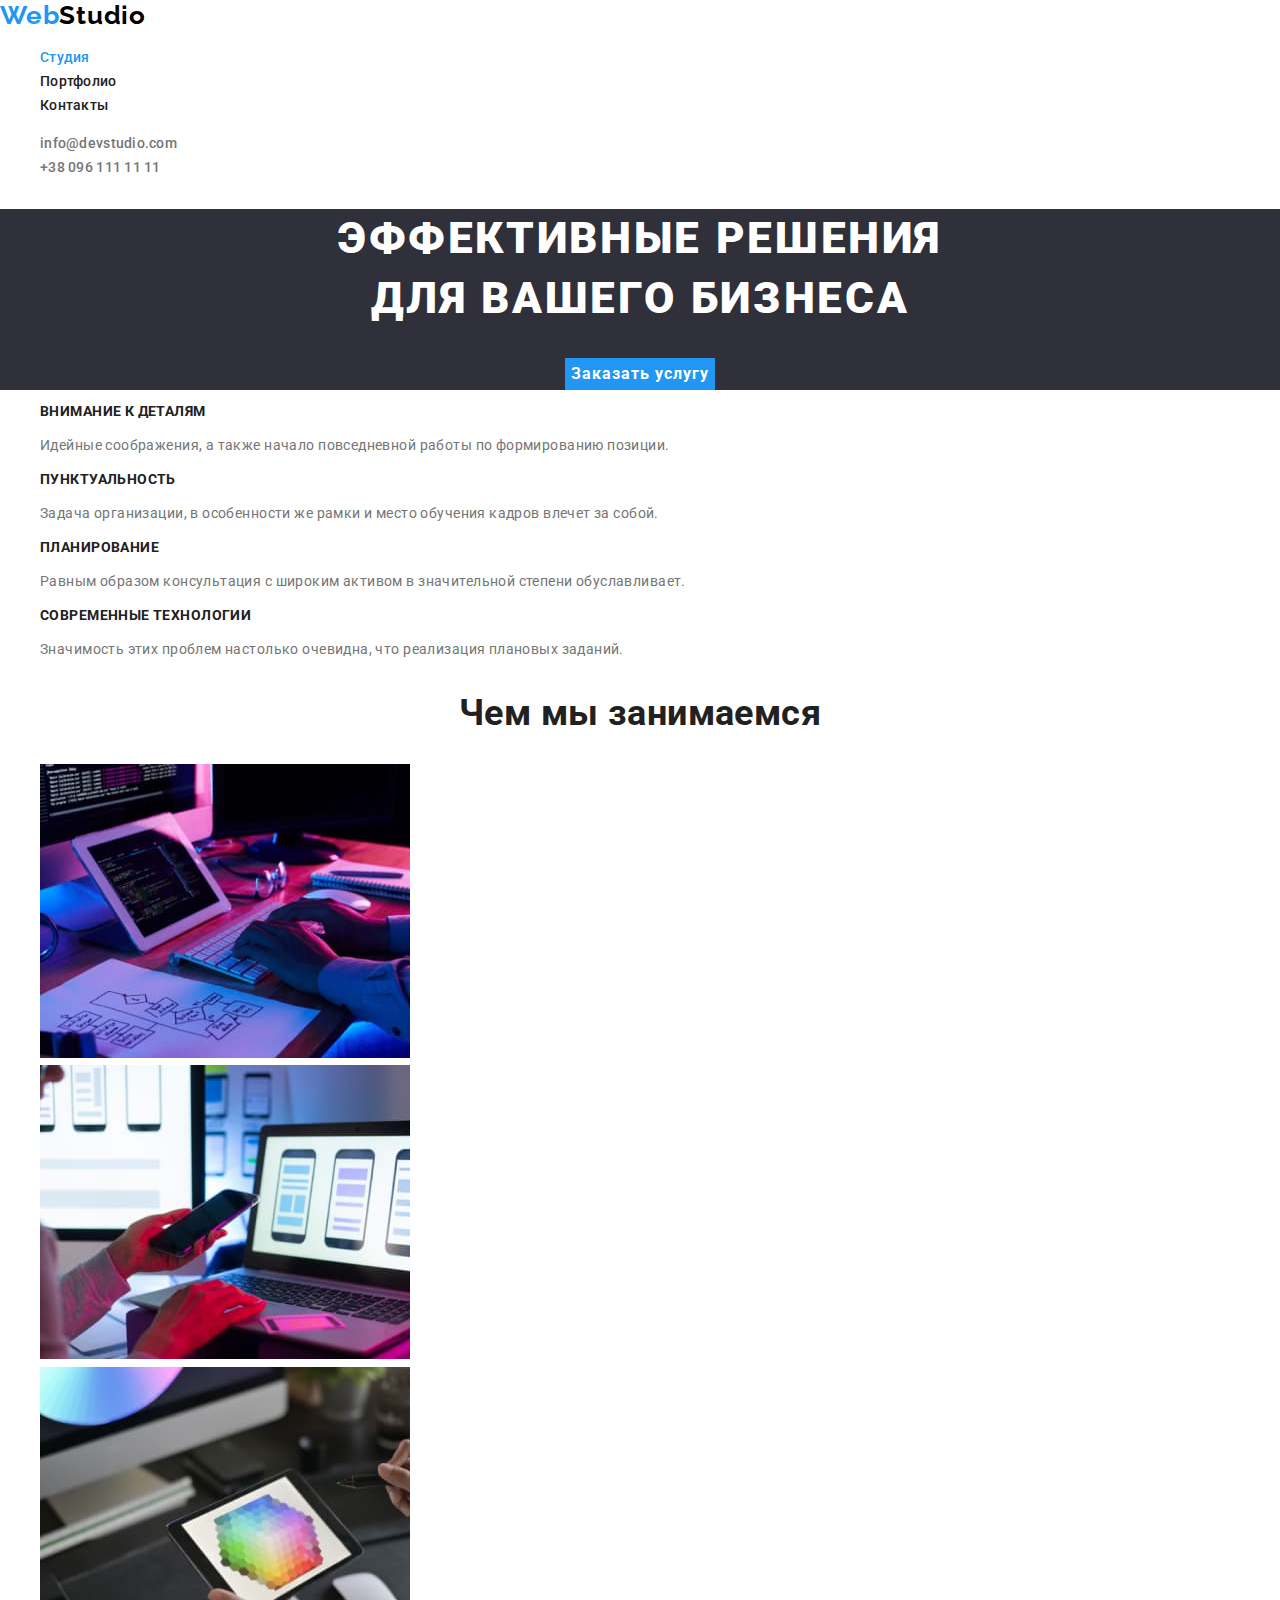
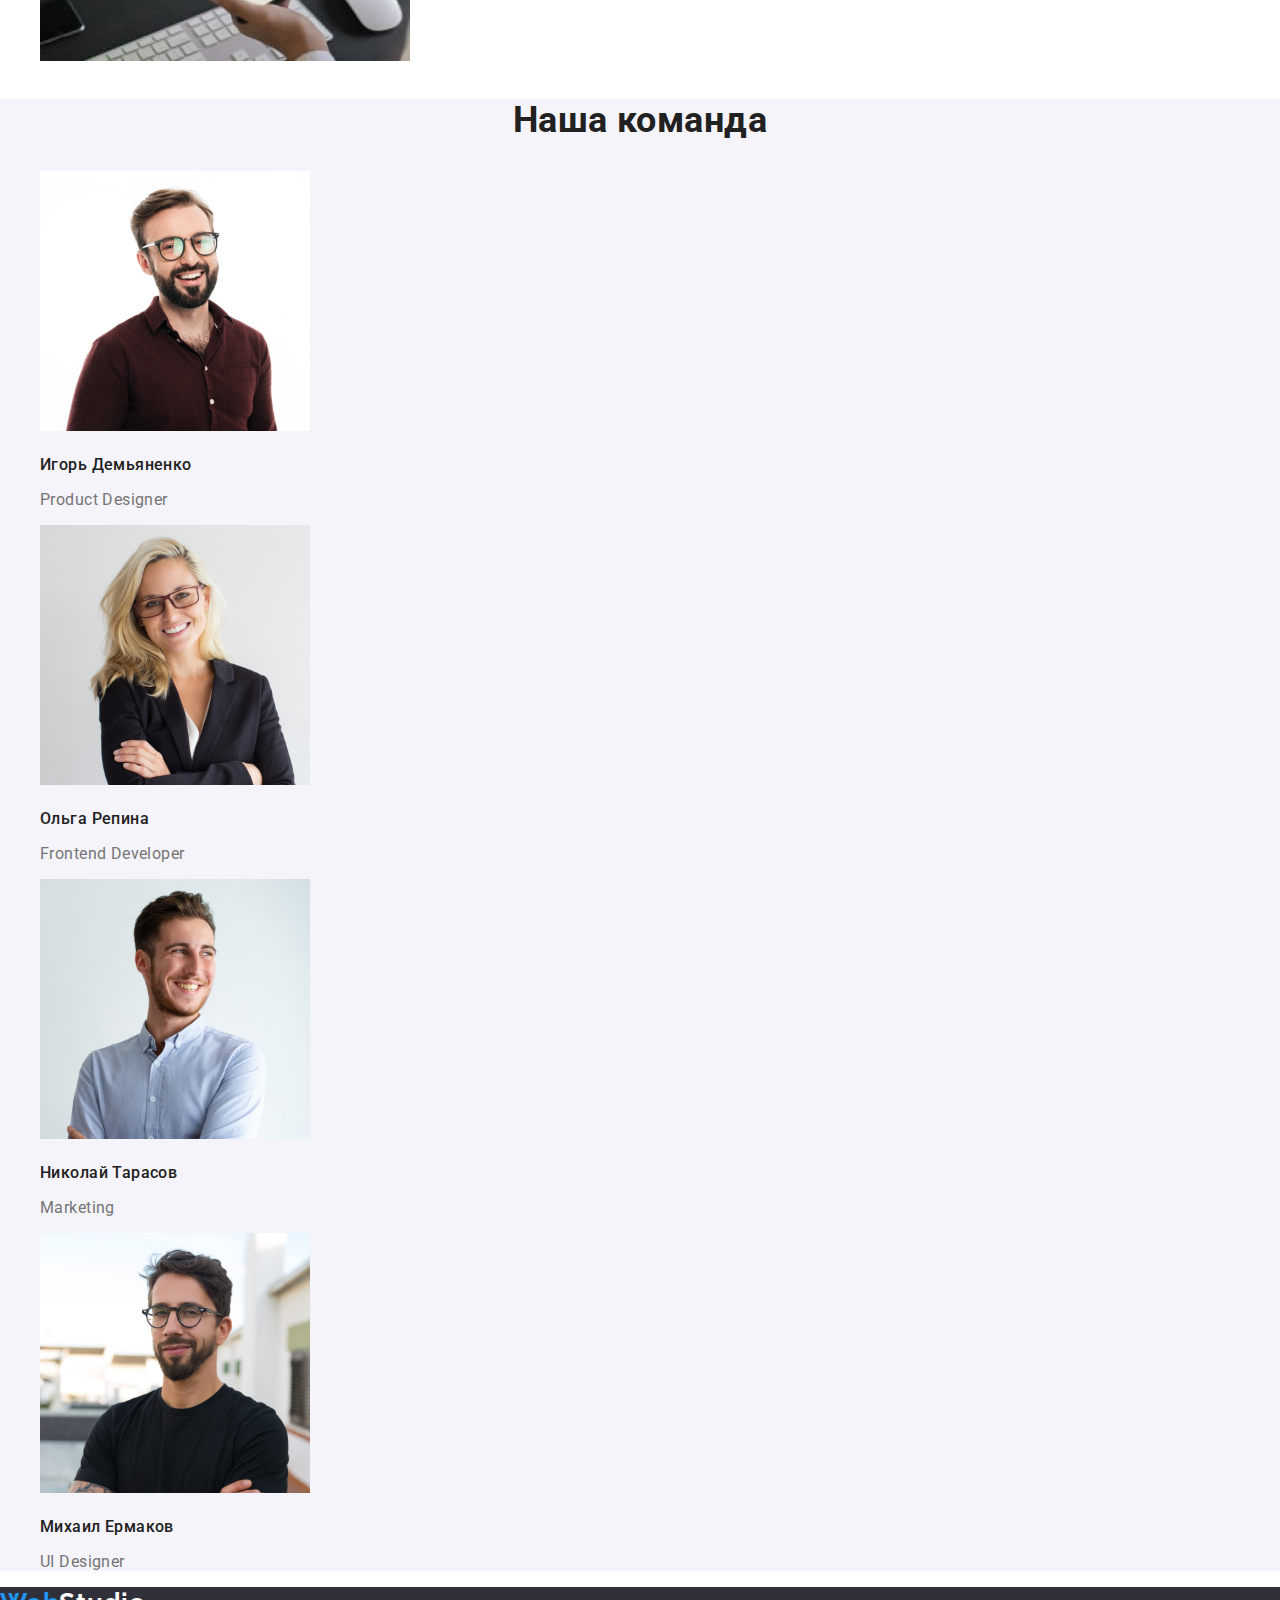
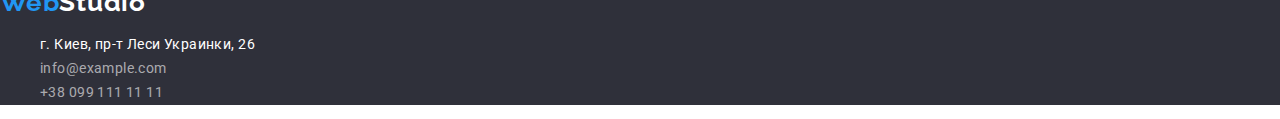
<file: index.html>
<!DOCTYPE html>
<html lang="ru">
<head>
    <meta charset="UTF-8">
    <meta http-equiv="X-UA-Compatible" content="IE=edge">
    <meta name="viewport" content="width=device-width, initial-scale=1.0">
    <title>Document</title>
    <link
      rel="stylesheet"
      href="https://cdnjs.cloudflare.com/ajax/libs/modern-normalize/1.1.0/modern-normalize.min.css"
    />
    <link rel="stylesheet" href="./css/style.css">
    <link rel="preconnect" href="https://fonts.googleapis.com">
    <link rel="preconnect" href="https://fonts.gstatic.com" crossorigin>
    <link href="https://fonts.googleapis.com/css2?family=Raleway:wght@700&family=Roboto:wght@400;500;700;900&display=swap" rel="stylesheet">
</head>
<body>
    <header class="header">
        <nav class="header-nav"> 
            <a class="logo link" href="./index.html">Web<span class="header-logo-black">Studio</span></a>
            <ul  class="list header-nav-list">
                <li class="header-nav-item"><a class="header-nav-link link current" href="./index.html">Студия</a></li>
                <li class="header-nav-item"><a class="header-nav-link link" href="./portfolio.html">Портфолио</a></li>
                <li class="header-nav-item"><a class="header-nav-link link" href="">Контакты</a></li>
            </ul>
        </nav> 
            <ul  class="list">
                <li>
                    <a class="link header-nav-link" href="mailto:info@devstudio.com">info@devstudio.com</a></li>
                <li>
                    <a class="link header-nav-link" href="tel:+380961111111">+38 096 111 11 11</a></li>
            </ul>
    </header>
    <main>

        <!-- Герой -->
        <section class=hero> 
            <h1 class="hero-title">
                Эффективные решения<br />
                для вашего бизнеса
              </h1>          
            <button type="button" class="hero-btn">Заказать услугу</button>
        </section>

        <!-- Наши особенности -->
         <section class="about-us">
             <h2 class="visually-hidden" >Преимущества</h2>
             <ul  class="about-us-list list">
                 <li class="about-us-item">
                     <h3 class="about-us-title title">Внимание к деталям</h3>
                     <p class="about-us-text">Идейные соображения, а также начало повседневной работы по формированию позиции.</p>
                 </li>
                 <li class="about-item">
                     <h3 class="about-us-title title">Пунктуальность</h3>
                     <p class="about-us-text">Задача организации, в особенности же рамки и место обучения кадров влечет за собой.</p>
                 </li>  
                 <li class="about-item">
                     <h3 class="about-us-title title">Планирование</h3>
                     <p class="about-us-text">Равным образом консультация с широким активом в значительной степени обуславливает.</p>
                 </li>
                 <li class="about-item">
                     <h3 class="about-us-title title">Современные технологии</h3>
                     <p class="about-us-text">Значимость этих проблем настолько очевидна, что реализация плановых заданий.</p>
                 </li>
             </ul>
         </section>
         <!-- Чем мы занимаемся -->
         <section class="product">
            <h2 class="section-title title">Чем мы занимаемся</h2>
            <ul  class="product-list list">
                <li><img class="photo-about-one"
                     src="./images/about-img-1.jpg"
                     alt="разработка программного обеспечения"
                     width="370"
                     height="294"
                    />
                </li>
                <li><img class="photo-about-two"
                    src="./images/about-img-2.jpg" 
                    alt="разработка мобильных приложений"
                    width="370"
                    height="294"
                    /></li>
                <li><img class="photo-about-three"
                    src="./images/about-img-3.jpg"
                    alt="подбор цветной гаммы"
                    width="370"
                    height="294"
                    /></li>
            </ul>
         </section>
         <!-- Наша команда -->
         <section class="team">
             <h2 class="section-title title">Наша команда</h2>
             <ul  class="team-list list">
                 <li class="team-list-item">
                     <img 
                     src="./images/team-img-1.jpg" 
                     alt="фото сотрудника продуктового дизайнера Игоря Демьяненко"
                     width="270"
                     height="260"
                     />
                     <h3 class="team-name-title title">Игорь Демьяненко</h3>
                     <p class="team-list-text" lang="en">Product Designer</p>
                 </li>
                 <li>
                     <img 
                     src="./images/team-img-2.jpg" 
                     alt="фото сотрудника фронтенд разработчика Ольги Репиной"
                     width="270"
                     height="260"
                     />
                     <h3 class="team-name-title title">Ольга Репина</h3>
                     <p class="team-list-text" lang="en">Frontend Developer</p>
                 </li>
                 <li>
                     <img 
                     src="./images/team-img-3.jpg" 
                     alt="фото сотрудника маркетолога Николая Тарасова"
                     width="270"
                     height="260"
                     />
                     <h3 class="team-name-title title">Николай Тарасов</h3>
                     <p class="team-list-text" lang="en">Marketing</p>
                 </li>
                 <li>
                     <img 
                     src="./images/team-img-4.jpg" 
                     alt="фото сотрудника дизайнера интерфесов Михаила Ермакова"
                     width="270"
                     height="260"
                     />
                     <h3 class="team-name-title title">Михаил Ермаков</h3>
                     <p class="team-list-text" lang="en">UI Designer</p>
                 </li>
             </ul>
         </section>
    </main>
    <!-- ФУТЕР -->
    <footer class="footer">
        <a href="./index.html" class="logo link">Web<span class="logo-white">Studio</span></a>
        <address class="footer-addr">
                <ul  class="footer-addr-list list list">
                    <li class="footer-addr-item"><a class="footer-addr-link link" href="https://goo.gl/maps/5dqKB5nKvuYX2aMz5" target="_blank" rel="noreferrer noopener">г. Киев, пр-т Леси Украинки, 26</a></li>
                    <li class="footer-addr-item"><a class="footer-addr-link link" href="mailto:info@example.com">info@example.com</a></li>
                    <li class="footer-addr-item"><a class="footer-addr-link link" href="tell:+380991111111">+38 099 111 11 11</a></li>
                </ul>
            </address>
    </footer>
    
</body>
</html>
</file>
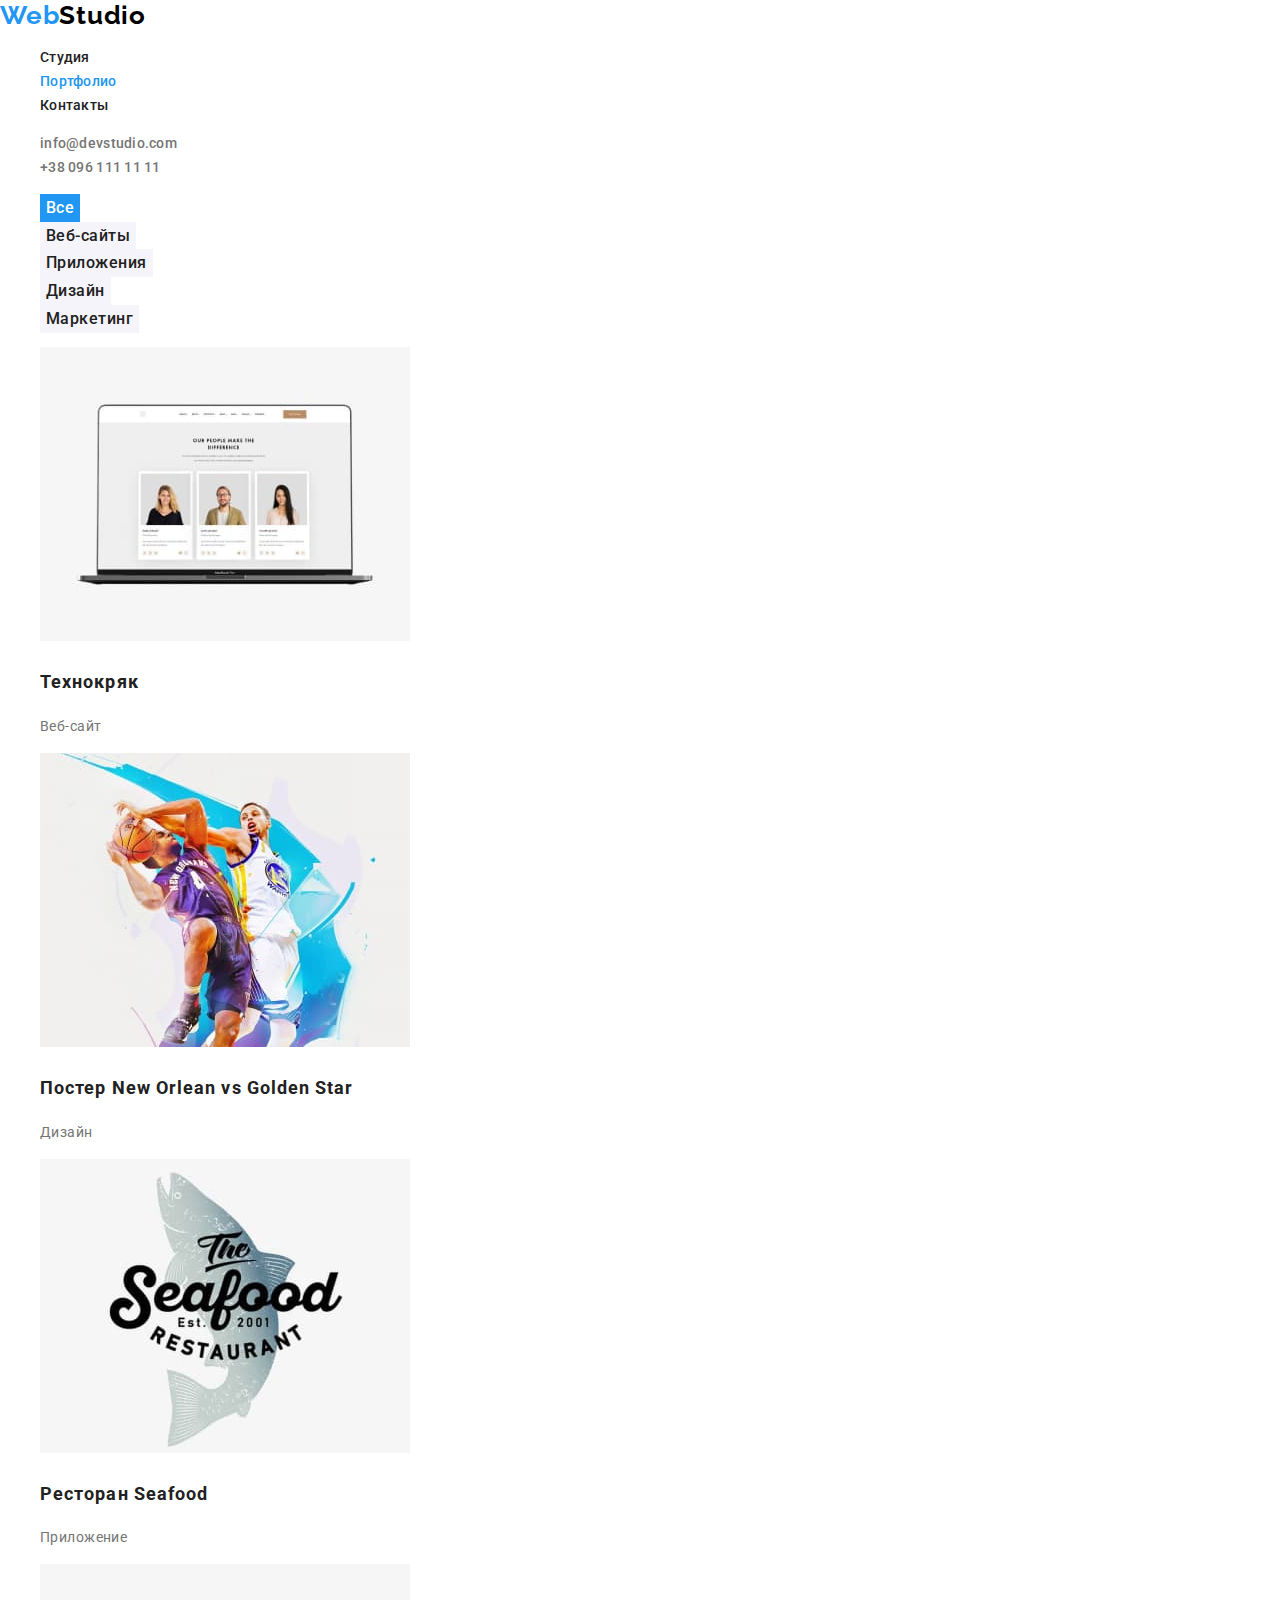
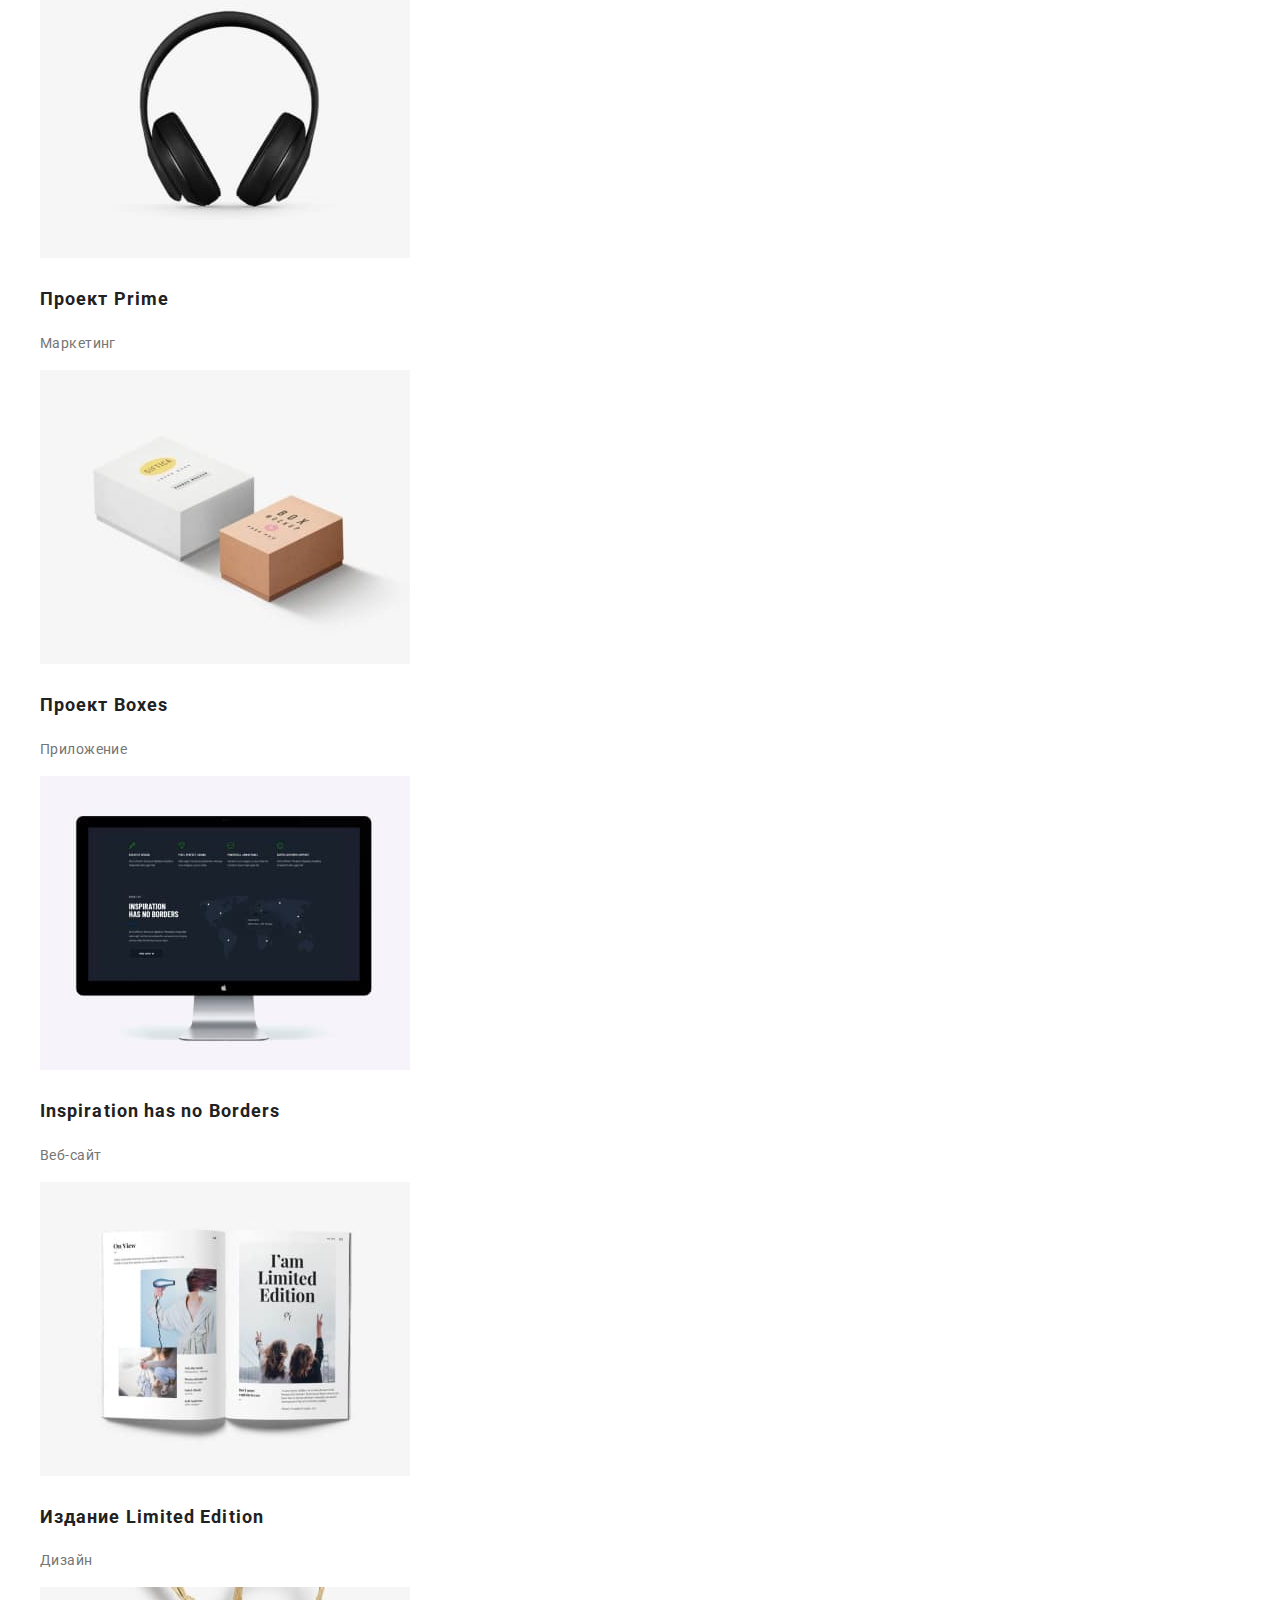
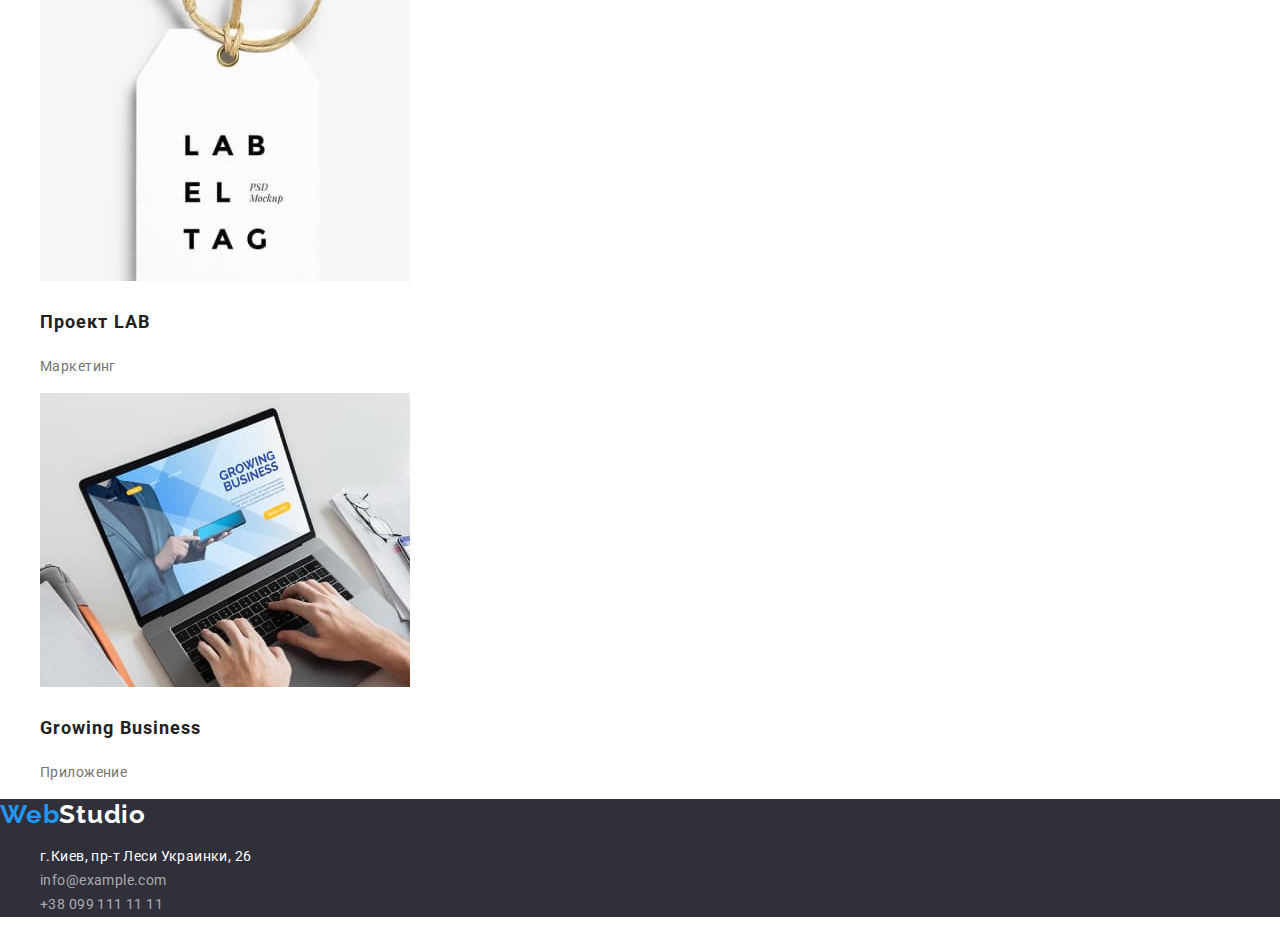
<file: portfolio.html>
<!DOCTYPE html>
  <html lang="ru">
    <head>
    <meta charset="UTF-8">
    <meta http-equiv="X-UA-Compatible" content="IE=edge">
    <meta name="viewport" content="width=device-width, initial-scale=1.0">
    <title>Document</title>
    <link
      rel="stylesheet"
      href="https://cdnjs.cloudflare.com/ajax/libs/modern-normalize/1.1.0/modern-normalize.min.css"
    />
    <link rel="stylesheet" href="./css/style.css">
    <link rel="preconnect" href="https://fonts.googleapis.com">
    <link rel="preconnect" href="https://fonts.gstatic.com" crossorigin>
    <link href="https://fonts.googleapis.com/css2?family=Raleway:wght@700&family=Roboto:wght@400;500;700;900&display=swap" rel="stylesheet">
</head>
  <body>
    <!-- Шапка сайта -->
    <header class="header">
      <nav class="header-nav">
        <a class="logo link" href="./index.html">Web<span class="header-logo-black">Studio</span></a>

        <ul class="header-nav-list list">
          <li class="header-nav-item">
            <a class="header-nav-link link" href="./index.html">Студия</a>
          </li>
          <li class="header-nav-item">
            <a class="header-nav-link link current" href="./portfolio.html">Портфолио</a>
          </li>
          <li class="header-nav-item">
            <a class="header-nav-link link" href="">Контакты</a>
          </li>
        </ul>
      </nav>
      <ul class="header-contact list">
        <li class="header-contact-item">
          <a class="header-nav-link link" href="mailto:info@devstudio.com"
            >info@devstudio.com</a
          >
        </li>
        <li class="header-contact-item">
          <a class="header-nav-link link" href="tel:+380961111111">+38 096 111 11 11</a>
        </li>
      </ul>
    </header>

    <!-- Основной контент -->

    <main>
      <section class="portfolio">
        <h1 class="visually-hidden title">Портфолио</h1> 

        <!-- Фильтры -->

          <ul class="filter-list list">
          <li class="filter-item"><button class="filter-btn active" type="button">Все</button></li>
          <li class="filter-item"><button class="filter-btn" type="button">Веб-сайты</button></li>
          <li class="filter-item"><button class="filter-btn" type="button">Приложения</button></li>
          <li class="filter-item"><button class="filter-btn" type="button">Дизайн</button></li>
          <li class="filter-item"><button class="filter-btn" type="button">Маркетинг</button></li>
        </ul>

        <!-- Проекты -->
        
        <ul class="project-list list">
          <li class="project-list-item">  
            <a class="link" href="" target="_blank" rel="noreferrer noopener">
            <img
              class="project-list-img"
              src="./images/portfolio-1.jpg"
              alt="ноутбук с открытым сайтом" width="370"
            />
            <h2 class="project-list-title title">Технокряк</h2>
            <p class="project-list-text">Веб-сайт</p>
          </a>
          </li>
          <li class="project-list-item">
            <a class="link" href="" target="_blank" rel="noreferrer noopener">
            <img
              class="project-list-img"
              src="./images/portfolio-2.jpg"
              alt="два баскетболиста" width="370"
            />
            <h2 class="project-list-title title">
              Постер <span lang="en">New Orlean vs Golden Star</span>
            </h2>
            <p class="project-list-text">Дизайн</p>
            </a>
          </li>
          <li class="project-list-item">
            <a class="link" href="" target="_blank" rel="noreferrer noopener">
            <img
              class="project-list-img"
              src="./images/portfolio-3.jpg"
              alt="логотип ресторана" width="370"
            />
            <h2 class="project-list-title title">Ресторан <span lang="en">Seafood</span></h2>
            <p class="project-list-text">Приложение</p>
            </a>
          </li>
          <li class="project-list-item">
            <a class="link" href="" target="_blank" rel="noreferrer noopener">
            <img
              class="project-list-img"
              src="./images/portfolio-4.jpg"
              alt="большие наушники" width="370"
            />
            <h2 class="project-list-title title">Проект <span lang="en">Prime</span></h2>
            <p class="project-list-text">Маркетинг</p>
            </a>
          </li>
          <li class="project-list-item">
            <a class="link" href="" target="_blank" rel="noreferrer noopener">
            <img
              class="project-list-img"
              src="./images/portfolio-5.jpg"
              alt="белая и коричневая коробка" width="370"
            />
            <h2 class="project-list-title title">Проект <span>Boxes</span></h2>
            <p class="project-list-text">Приложение</p>
            </a>
          </li>
          <li class="project-list-item">
            <a class="link" href="" target="_blank" rel="noreferrer noopener">
            <img
              class="project-list-img"
              src="./images/portfolio-6.jpg"
              alt="монитор с открытым сайтом" width="370"
            />
            <h2 class="project-list-title title" lang="en">Inspiration has no Borders</h2>
            <p class="project-list-text">Веб-сайт</p>
            </a>
          </li>
          <li class="project-list-item">
            <a class="link" href="" target="_blank" rel="noreferrer noopener">
            <img
              class="project-list-img"
              src="./images/portfolio-7.jpg"
              alt="открытый журнал с картинками" width="370"
            />
            <h2 class="project-list-title title">Издание <span lang="en">Limited Edition</span></h2>
            <p class="project-list-text">Дизайн</p>
            </a>
          </li>
          <li class="project-list-item">
            <a class="link" href="" target="_blank" rel="noreferrer noopener">
            <img
              class="project-list-img"
              src="./images/portfolio-8.jpg"
              alt="бирка" width="370"
            />
            <h2 class="project-list-title title">Проект <span lang="en">LAB</span></h2>
            <p class="project-list-text">Маркетинг</p>
            </a>
          </li>
          <li class="project-list-item">
            <a class="link" href="" target="_blank" rel="noreferrer noopener">
            <img
              class="prolink"
              src="./images/portfolio-9.jpg"
              alt="человек печатает на ноутбуке" width="370"
            />
            <h2 class="project-list-title title" lang="en">Growing Business</h2>
            <p class="project-list-text">Приложение</p>
            </a>
          </li>
        </ul>
      </section>
    </main>

    <!-- Футер -->

    <footer class="footer">
      <a href="./index.html" class="logo link">Web<span class="logo-white">Studio</span></a>
      <address class="footer-addr">
        <ul class="footer-addr-list list">
          <li class="footer-addr-item">
            <a
              class="footer-addr-link link"
              href="https://goo.gl/maps/jjjQnr7aBf25NbzN8"
              target="_blank"
              rel="noopener noreferrer"
              >г.Киев, пр-т Леси Украинки, 26</a
            >
          </li>
          <li class="footer-addr-item">
            <a class="footer-addr-link link" href="mailto:info@example.com">info@example.com</a>
          </li>
          <li class="footer-addr-item">
            <a class="footer-addr-link link" href="tel:+380991111111">+38 099 111 11 11</a>
          </li>
        </ul>
      </address>
    </footer>
  </body>
</html>
</file>
<file: css/style.css>
:root {
    --main-text-color: #757575;
    --accent-color: #2196f3;
    --title-color: #212121;
    --external-color: #ffffff;
    --bg-color: #2f303a;
    --ex-bg-color: #f5f4fa;
  }
  
  body {
    font-family: 'Roboto', sans-serif;
    color: var(--main-text-color);
    background-color: var(--external-color);
    font-size: 14px;
    line-height: 1.71;
    letter-spacing: 0.03em;
  }
  
  .link {
    text-decoration: none;
    outline: none;
    color: inherit
  }
  
  .list {
    list-style: none;
  }
  
  .title {
    color: var(--title-color);
  }
  
  .visually-hidden {
    position: absolute;
    white-space: nowrap;
    width: 1px;
    height: 1px;
    overflow: hidden;
    border: 0;
    padding: 0;
    clip: rect(0 0 0 0);
    clip-path: inset(50%);
    margin: -1px;
  }
  
  /* -------------header styles-------------- */
  
  .logo{
    font-family: 'Raleway', sans-serif;
    font-weight: 700;
    font-size: 26px;
    line-height: 1.19;
    letter-spacing: 0.03em;
    color: var(--accent-color);
  }
  
  .header-logo-black{
    color: #000000;
  }

  .logo-white {
    color: #ffffff;
  }
  
  .header-nav-list{
  color: var(--title-color)

  }
  .header-nav-link {
    font-weight: 500;
    line-height: 1.14;
    letter-spacing: 0.02em;
  }
  
  .header-nav-link:hover,
  .header-nav-link:focus,
  .current {
    color: var(--accent-color);
  }
  
  /*-----------Портфолио------------*/

  .filter-btn {
    font-weight: 500;
    font-size: 16px;
    line-height: 1.62;
    letter-spacing: 0.03em;
    background-color: var(--ex-bg-color);
    color: var(--title-color);
    cursor: pointer;
    border: none;
  }
  
  .active,
  .filter-btn:hover,
  .filter-btn:focus {
    background-color: var(--accent-color);
    color: var(--external-color);
  }
 
 /* .img-portfolio{
    
  }*/
  .project-list-title{
    font-weight: bold;
    font-size: 18px;
    line-height: 2;

    letter-spacing: 0.06em;
  }
    
 /* .about-us-text{
    font-weight: normal;
  font-size: 16px;
  line-height: 1.87;
  color: #757575;

  }
.about-us-text {
    font-size: 14px;
    line-height: 1.71;*/




  /* ------------------hero styles---------------- */
  
  .hero {
    background-color: var(--bg-color);
    text-align: center;
  }
  
  .hero-title {
    font-weight: 900;
    font-size: 44px;
    line-height: 1.36;
    letter-spacing: 0.06em;
    text-transform: uppercase;
    color: var(--external-color);
  }
  
  .hero-btn {
    font-size: 16px;
    line-height: 1.87;
    font-weight: 700;
    letter-spacing: 0.06em;
    background-color: var(--accent-color);
    color: var(--external-color);
    cursor: pointer;
    border: none;
  }
  
  .hero-btn:hover,
  .hero-btn:focus {
    background-color: var(--accent-color)
  }
  
  /* -------------Наши особенности------------ */
    /*.about-us{
    }
    .about-us-item{
    }
    .about-us-list{    
    }*/

  .about-us-title {
    font-size: 14px;
    line-height: 1.14;
    text-transform: uppercase;
  }
  
  

  /* ------------Чем мы занимаемся------------- */
  
  .section-title {
    font-size: 36px;
    line-height: 1.17;
    text-align: center;
  }
  
  /* -----------------Наша команда------------- */
  
  .team {
    background-color: var(--ex-bg-color);
  }
  .team-title {
    font-size: 36px;
    line-height: 1.17;
    text-align: center;
  }
  
  .team-list-text,
  .team-name-title  {
    font-size: 16px;
    line-height: 1.19;
  }
  .team-name-title  {
    font-weight: 500;
  }
  
  /* -------------footer--------------- */
  
  .footer {
    background-color: var(--bg-color);
  }
  .footer-addr{
    font-style: inherit;

  }
  .footer-addr-link {
    color: rgba(255, 255, 255, 0.6);
  }
  
  .footer-addr-link[target='_blank'] {
    color: #ffffff;
  }
  
  .footer-addr-link:hover,
  .footer-addr-link:focus {
    color: var(--accent-color);
  }
</file>
